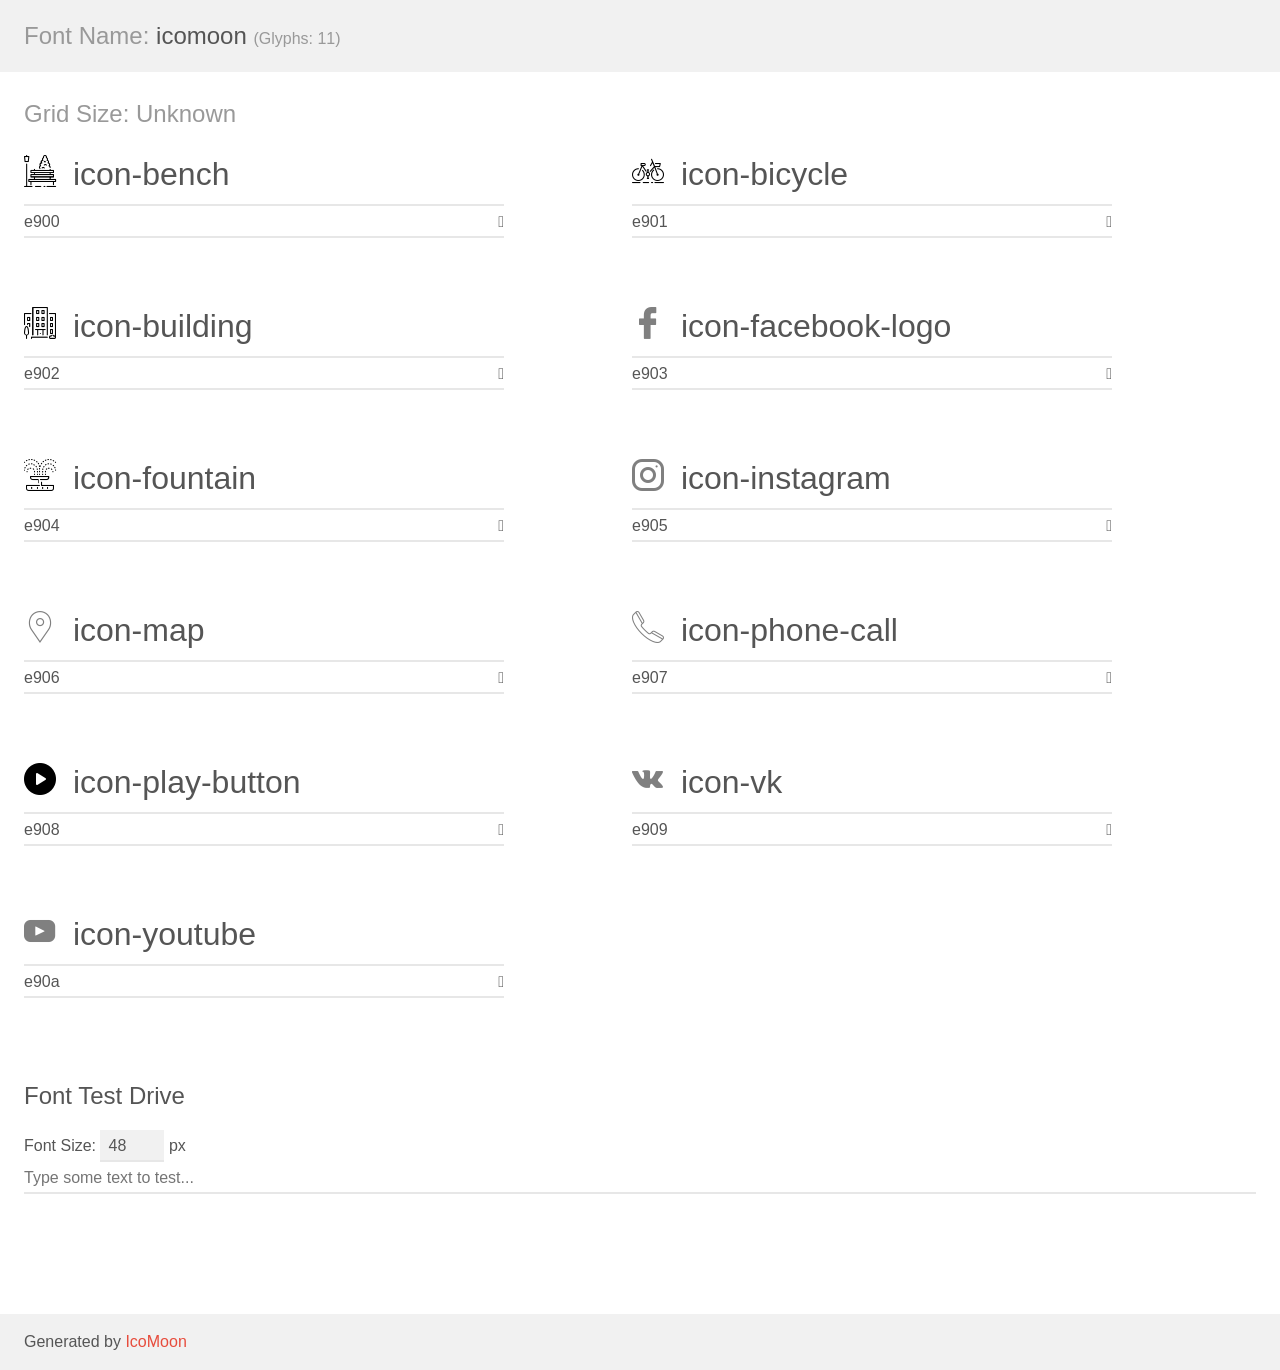
<file: fonts/icomoon/demo.html>
<!doctype html>
<html>
<head>
    <meta charset="utf-8">
    <title>IcoMoon Demo</title>
    <meta name="description" content="An Icon Font Generated By IcoMoon.io">
    <meta name="viewport" content="width=device-width, initial-scale=1">
    <link rel="stylesheet" href="demo-files/demo.css">
    <link rel="stylesheet" href="style.css"></head>
<body>
    <div class="bgc1 clearfix">
        <h1 class="mhmm mvm"><span class="fgc1">Font Name:</span> icomoon <small class="fgc1">(Glyphs:&nbsp;11)</small></h1>
    </div>
    <div class="clearfix mhl ptl">
        <h1 class="mvm mtn fgc1">Grid Size: Unknown</h1>
        <div class="glyph fs1">
            <div class="clearfix bshadow0 pbs">
                <span class="icon-bench"></span>
                <span class="mls"> icon-bench</span>
            </div>
            <fieldset class="fs0 size1of1 clearfix hidden-false">
                <input type="text" readonly value="e900" class="unit size1of2" />
                <input type="text" maxlength="1" readonly value="&#xe900;" class="unitRight size1of2 talign-right" />
            </fieldset>
            <div class="fs0 bshadow0 clearfix hidden-true">
                <span class="unit pvs fgc1">liga: </span>
                <input type="text" readonly value="" class="liga unitRight" />
            </div>
        </div>
        <div class="glyph fs1">
            <div class="clearfix bshadow0 pbs">
                <span class="icon-bicycle"></span>
                <span class="mls"> icon-bicycle</span>
            </div>
            <fieldset class="fs0 size1of1 clearfix hidden-false">
                <input type="text" readonly value="e901" class="unit size1of2" />
                <input type="text" maxlength="1" readonly value="&#xe901;" class="unitRight size1of2 talign-right" />
            </fieldset>
            <div class="fs0 bshadow0 clearfix hidden-true">
                <span class="unit pvs fgc1">liga: </span>
                <input type="text" readonly value="" class="liga unitRight" />
            </div>
        </div>
        <div class="glyph fs1">
            <div class="clearfix bshadow0 pbs">
                <span class="icon-building"></span>
                <span class="mls"> icon-building</span>
            </div>
            <fieldset class="fs0 size1of1 clearfix hidden-false">
                <input type="text" readonly value="e902" class="unit size1of2" />
                <input type="text" maxlength="1" readonly value="&#xe902;" class="unitRight size1of2 talign-right" />
            </fieldset>
            <div class="fs0 bshadow0 clearfix hidden-true">
                <span class="unit pvs fgc1">liga: </span>
                <input type="text" readonly value="" class="liga unitRight" />
            </div>
        </div>
        <div class="glyph fs1">
            <div class="clearfix bshadow0 pbs">
                <span class="icon-facebook-logo"></span>
                <span class="mls"> icon-facebook-logo</span>
            </div>
            <fieldset class="fs0 size1of1 clearfix hidden-false">
                <input type="text" readonly value="e903" class="unit size1of2" />
                <input type="text" maxlength="1" readonly value="&#xe903;" class="unitRight size1of2 talign-right" />
            </fieldset>
            <div class="fs0 bshadow0 clearfix hidden-true">
                <span class="unit pvs fgc1">liga: </span>
                <input type="text" readonly value="" class="liga unitRight" />
            </div>
        </div>
        <div class="glyph fs1">
            <div class="clearfix bshadow0 pbs">
                <span class="icon-fountain"></span>
                <span class="mls"> icon-fountain</span>
            </div>
            <fieldset class="fs0 size1of1 clearfix hidden-false">
                <input type="text" readonly value="e904" class="unit size1of2" />
                <input type="text" maxlength="1" readonly value="&#xe904;" class="unitRight size1of2 talign-right" />
            </fieldset>
            <div class="fs0 bshadow0 clearfix hidden-true">
                <span class="unit pvs fgc1">liga: </span>
                <input type="text" readonly value="" class="liga unitRight" />
            </div>
        </div>
        <div class="glyph fs1">
            <div class="clearfix bshadow0 pbs">
                <span class="icon-instagram"></span>
                <span class="mls"> icon-instagram</span>
            </div>
            <fieldset class="fs0 size1of1 clearfix hidden-false">
                <input type="text" readonly value="e905" class="unit size1of2" />
                <input type="text" maxlength="1" readonly value="&#xe905;" class="unitRight size1of2 talign-right" />
            </fieldset>
            <div class="fs0 bshadow0 clearfix hidden-true">
                <span class="unit pvs fgc1">liga: </span>
                <input type="text" readonly value="" class="liga unitRight" />
            </div>
        </div>
        <div class="glyph fs1">
            <div class="clearfix bshadow0 pbs">
                <span class="icon-map"></span>
                <span class="mls"> icon-map</span>
            </div>
            <fieldset class="fs0 size1of1 clearfix hidden-false">
                <input type="text" readonly value="e906" class="unit size1of2" />
                <input type="text" maxlength="1" readonly value="&#xe906;" class="unitRight size1of2 talign-right" />
            </fieldset>
            <div class="fs0 bshadow0 clearfix hidden-true">
                <span class="unit pvs fgc1">liga: </span>
                <input type="text" readonly value="" class="liga unitRight" />
            </div>
        </div>
        <div class="glyph fs1">
            <div class="clearfix bshadow0 pbs">
                <span class="icon-phone-call"></span>
                <span class="mls"> icon-phone-call</span>
            </div>
            <fieldset class="fs0 size1of1 clearfix hidden-false">
                <input type="text" readonly value="e907" class="unit size1of2" />
                <input type="text" maxlength="1" readonly value="&#xe907;" class="unitRight size1of2 talign-right" />
            </fieldset>
            <div class="fs0 bshadow0 clearfix hidden-true">
                <span class="unit pvs fgc1">liga: </span>
                <input type="text" readonly value="" class="liga unitRight" />
            </div>
        </div>
        <div class="glyph fs1">
            <div class="clearfix bshadow0 pbs">
                <span class="icon-play-button"></span>
                <span class="mls"> icon-play-button</span>
            </div>
            <fieldset class="fs0 size1of1 clearfix hidden-false">
                <input type="text" readonly value="e908" class="unit size1of2" />
                <input type="text" maxlength="1" readonly value="&#xe908;" class="unitRight size1of2 talign-right" />
            </fieldset>
            <div class="fs0 bshadow0 clearfix hidden-true">
                <span class="unit pvs fgc1">liga: </span>
                <input type="text" readonly value="" class="liga unitRight" />
            </div>
        </div>
        <div class="glyph fs1">
            <div class="clearfix bshadow0 pbs">
                <span class="icon-vk"></span>
                <span class="mls"> icon-vk</span>
            </div>
            <fieldset class="fs0 size1of1 clearfix hidden-false">
                <input type="text" readonly value="e909" class="unit size1of2" />
                <input type="text" maxlength="1" readonly value="&#xe909;" class="unitRight size1of2 talign-right" />
            </fieldset>
            <div class="fs0 bshadow0 clearfix hidden-true">
                <span class="unit pvs fgc1">liga: </span>
                <input type="text" readonly value="" class="liga unitRight" />
            </div>
        </div>
        <div class="glyph fs1">
            <div class="clearfix bshadow0 pbs">
                <span class="icon-youtube"></span>
                <span class="mls"> icon-youtube</span>
            </div>
            <fieldset class="fs0 size1of1 clearfix hidden-false">
                <input type="text" readonly value="e90a" class="unit size1of2" />
                <input type="text" maxlength="1" readonly value="&#xe90a;" class="unitRight size1of2 talign-right" />
            </fieldset>
            <div class="fs0 bshadow0 clearfix hidden-true">
                <span class="unit pvs fgc1">liga: </span>
                <input type="text" readonly value="" class="liga unitRight" />
            </div>
        </div>
    </div>

    <!--[if gt IE 8]><!-->
    <div class="mhl clearfix mbl">
        <h1>Font Test Drive</h1>
        <label>
            Font Size: <input id="fontSize" type="number" class="textbox0 mbm"
            min="8" value="48" />
            px
        </label>
        <input id="testText" type="text" class="phl size1of1 mvl"
        placeholder="Type some text to test..." value=""/>
        <div id="testDrive" class="icon-" style="font-family: icomoon">&nbsp;
        </div>
    </div>
    <!--<![endif]-->
    <div class="bgc1 clearfix">
        <p class="mhl">Generated by <a href="https://icomoon.io/app">IcoMoon</a></p>
    </div>

    <script src="demo-files/demo.js"></script>
</body>
</html>
</file>
<file: fonts/icomoon/demo-files/demo.css>
body {
  padding: 0;
  margin: 0;
  font-family: sans-serif;
  font-size: 1em;
  line-height: 1.5;
  color: #555;
  background: #fff;
}
h1 {
  font-size: 1.5em;
  font-weight: normal;
}
small {
  font-size: .66666667em;
}
a {
  color: #e74c3c;
  text-decoration: none;
}
a:hover, a:focus {
  box-shadow: 0 1px #e74c3c;
}
.bshadow0, input {
  box-shadow: inset 0 -2px #e7e7e7;
}
input:hover {
  box-shadow: inset 0 -2px #ccc;
}
input, fieldset {
  font-family: sans-serif;
  font-size: 1em;
  margin: 0;
  padding: 0;
  border: 0;
}
input {
  color: inherit;
  line-height: 1.5;
  height: 1.5em;
  padding: .25em 0;
}
input:focus {
  outline: none;
  box-shadow: inset 0 -2px #449fdb;
}
.glyph {
  font-size: 16px;
  width: 15em;
  padding-bottom: 1em;
  margin-right: 4em;
  margin-bottom: 1em;
  float: left;
  overflow: hidden;
}
.liga {
  width: 80%;
  width: calc(100% - 2.5em);
}
.talign-right {
  text-align: right;
}
.talign-center {
  text-align: center;
}
.bgc1 {
  background: #f1f1f1;
}
.fgc1 {
  color: #999;
}
.fgc0 {
  color: #000;
}
p {
  margin-top: 1em;
  margin-bottom: 1em;
}
.mvm {
  margin-top: .75em;
  margin-bottom: .75em;
}
.mtn {
  margin-top: 0;
}
.mtl, .mal {
  margin-top: 1.5em;
}
.mbl, .mal {
  margin-bottom: 1.5em;
}
.mal, .mhl {
  margin-left: 1.5em;
  margin-right: 1.5em;
}
.mhmm {
  margin-left: 1em;
  margin-right: 1em;
}
.mls {
  margin-left: .25em;
}
.ptl {
  padding-top: 1.5em;
}
.pbs, .pvs {
  padding-bottom: .25em;
}
.pvs, .pts {
  padding-top: .25em;
}
.unit {
  float: left;
}
.unitRight {
  float: right;
}
.size1of2 {
  width: 50%;
}
.size1of1 {
  width: 100%;
}
.clearfix:before, .clearfix:after {
  content: " ";
  display: table;
}
.clearfix:after {
  clear: both;
}
.hidden-true {
  display: none;
}
.textbox0 {
  width: 3em;
  background: #f1f1f1;
  padding: .25em .5em;
  line-height: 1.5;
  height: 1.5em;
}
#testDrive {
  display: block;
  padding-top: 24px;
  line-height: 1.5;
}
.fs0 {
  font-size: 16px;
}
.fs1 {
  font-size: 32px;
}
</file>
<file: fonts/icomoon/style.css>
@font-face {
  font-family: 'icomoon';
  src:  url('fonts/icomoon.eot?s2xujj');
  src:  url('fonts/icomoon.eot?s2xujj#iefix') format('embedded-opentype'),
    url('fonts/icomoon.ttf?s2xujj') format('truetype'),
    url('fonts/icomoon.woff?s2xujj') format('woff'),
    url('fonts/icomoon.svg?s2xujj#icomoon') format('svg');
  font-weight: normal;
  font-style: normal;
  font-display: block;
}

[class^="icon-"], [class*=" icon-"] {
  /* use !important to prevent issues with browser extensions that change fonts */
  font-family: 'icomoon' !important;
  speak: never;
  font-style: normal;
  font-weight: normal;
  font-variant: normal;
  text-transform: none;
  line-height: 1;

  /* Better Font Rendering =========== */
  -webkit-font-smoothing: antialiased;
  -moz-osx-font-smoothing: grayscale;
}

.icon-bench:before {
  content: "\e900";
  color: #000;
}
.icon-bicycle:before {
  content: "\e901";
  color: #000;
}
.icon-building:before {
  content: "\e902";
  color: #000;
}
.icon-facebook-logo:before {
  content: "\e903";
  color: #808080;
}
.icon-fountain:before {
  content: "\e904";
  color: #000;
}
.icon-instagram:before {
  content: "\e905";
  color: #808080;
}
.icon-map:before {
  content: "\e906";
  color: #808080;
}
.icon-phone-call:before {
  content: "\e907";
  color: #808080;
}
.icon-play-button:before {
  content: "\e908";
  color: #000;
}
.icon-vk:before {
  content: "\e909";
  color: #808080;
}
.icon-youtube:before {
  content: "\e90a";
  color: #808080;
}
</file>
